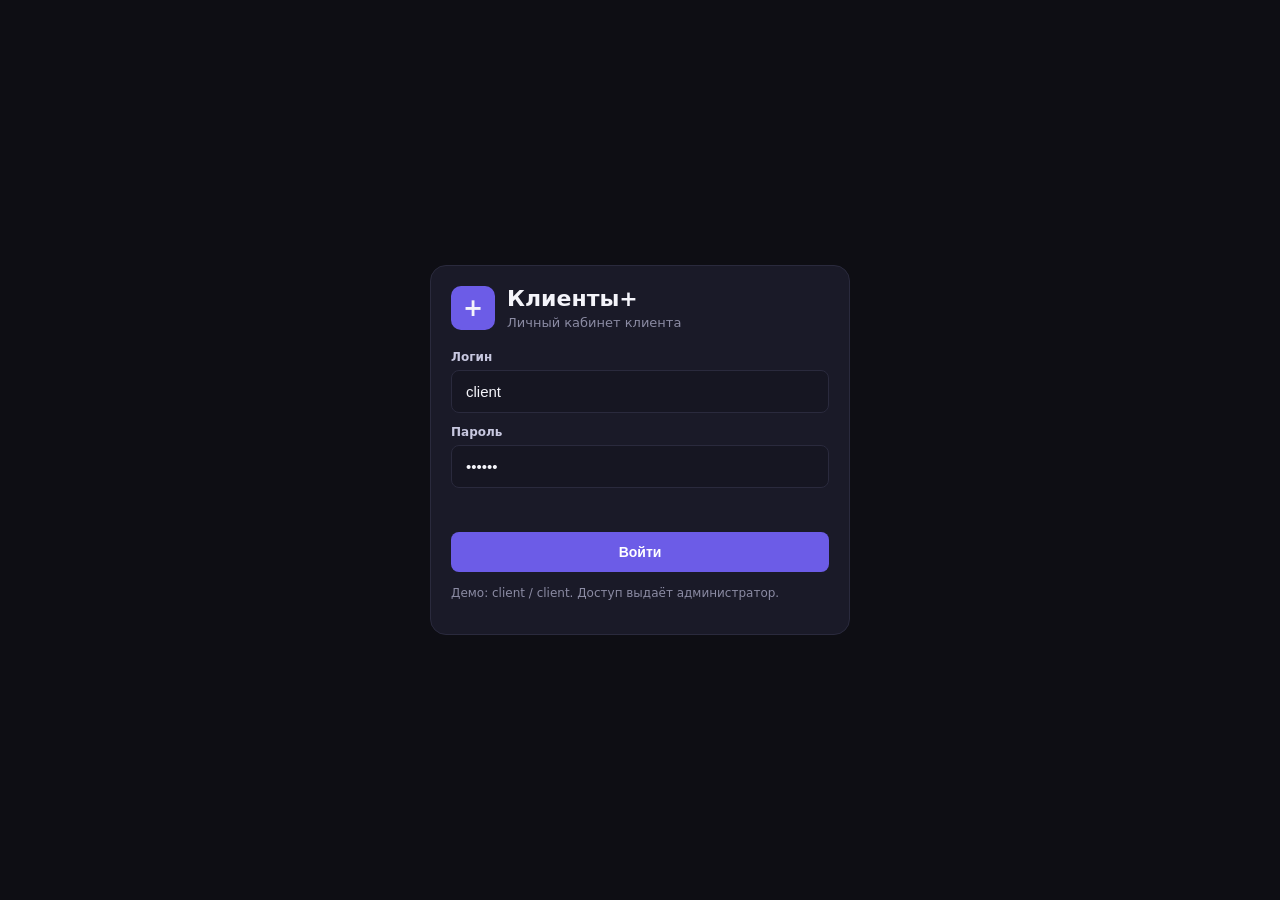
<file: index.html>
<!DOCTYPE html>
<html lang="ru">
<head>
  <meta charset="utf-8" />
  <meta name="viewport" content="width=device-width, initial-scale=1, viewport-fit=cover" />
  <meta name="theme-color" content="#0E0E14" />
  <title>Клиенты+ — личный кабинет</title>
  <link rel="stylesheet" href="./css/app.css" />
</head>
<body>
  <div id="app" class="app">
    <section id="screen-login" class="screen screen--active">
      <div class="card card--auth"></div>
    </section>
  </div>
  <script src="./js/config.js"></script>
  <script src="./js/app.js"></script>
</body>
</html>
</file>
<file: css/app.css>
:root {
  --bg: #0e0e14;
  --surface: #161622;
  --card: #1a1a28;
  --border: #2a2a3d;
  --text: #f4f4fa;
  --muted: #8b8ba3;
  --label: #c8c8e0;
  --accent: #6c5ce7;
  --accent-hover: #7d6ff0;
  --accent-soft: #2a2545;
  --danger: #ff6b8a;
  --radius: 12px;
  --nav-h: 64px;
}
* { box-sizing: border-box; }
html, body { margin: 0; min-height: 100%; font-family: "Segoe UI", system-ui, sans-serif; background: var(--bg); color: var(--text); }
.app { min-height: 100dvh; }
.screen { display: none; min-height: 100dvh; }
.screen--active { display: flex; flex-direction: column; }
.card { background: var(--card); border: 1px solid var(--border); border-radius: 16px; padding: 20px; }
.card--auth { width: min(420px, calc(100% - 32px)); margin: auto; }
.brand { display: flex; align-items: center; gap: 12px; margin-bottom: 20px; }
.brand__logo { width: 44px; height: 44px; border-radius: 10px; background: var(--accent); display: grid; place-items: center; font-size: 24px; font-weight: 700; }
.brand__title { font-size: 22px; font-weight: 700; margin: 0; }
.brand__sub { margin: 4px 0 0; color: var(--muted); font-size: 13px; }
label { display: block; font-size: 12px; font-weight: 600; color: var(--label); margin: 0 0 6px; }
input, textarea { width: 100%; padding: 12px 14px; border-radius: 8px; border: 1px solid var(--border); background: var(--surface); color: var(--text); font-size: 15px; margin-bottom: 12px; }
textarea { min-height: 88px; resize: vertical; }
.btn { display: inline-flex; align-items: center; justify-content: center; padding: 12px 18px; border-radius: 8px; border: none; font-weight: 600; font-size: 14px; cursor: pointer; }
.btn--primary { background: var(--accent); color: #fff; width: 100%; }
.btn--primary:hover { background: var(--accent-hover); }
.error { color: var(--danger); font-size: 13px; margin: 8px 0; min-height: 1.2em; }
.hint { color: var(--muted); font-size: 12px; margin-top: 12px; line-height: 1.5; }
.app-header { padding: 16px 20px; border-bottom: 1px solid var(--border); background: var(--surface); }
.app-header h1 { margin: 0; font-size: 18px; }
.app-header p { margin: 4px 0 0; color: var(--muted); font-size: 13px; }
.app-body { flex: 1; overflow: auto; padding: 16px 20px calc(var(--nav-h) + 16px); max-width: 720px; margin: 0 auto; width: 100%; }
.bottom-nav { position: fixed; left: 0; right: 0; bottom: 0; height: var(--nav-h); display: flex; background: var(--surface); border-top: 1px solid var(--border); padding-bottom: env(safe-area-inset-bottom); }
.nav-btn { flex: 1; border: none; background: transparent; color: var(--muted); font-size: 11px; font-weight: 600; cursor: pointer; }
.nav-btn--active { color: var(--accent); }
.panel-title { font-size: 16px; font-weight: 600; margin: 0 0 12px; }
.kv-row { display: flex; justify-content: space-between; gap: 12px; font-size: 14px; padding: 10px 0; border-bottom: 1px solid var(--border); }
.kv-row span:first-child { color: var(--muted); }
.task { padding: 14px; border-radius: var(--radius); background: var(--surface); border: 1px solid var(--border); margin-bottom: 10px; }
.task h3 { margin: 0 0 6px; font-size: 15px; }
.task-meta { font-size: 12px; color: var(--muted); }
.badge { display: inline-block; padding: 2px 8px; border-radius: 6px; font-size: 11px; font-weight: 600; background: var(--accent-soft); color: var(--accent-hover); }
.chat { display: flex; flex-direction: column; gap: 10px; max-height: 50vh; overflow-y: auto; margin-bottom: 12px; }
.msg { max-width: 85%; padding: 10px 14px; border-radius: 14px; font-size: 14px; line-height: 1.4; }
.msg--mine { align-self: flex-end; background: var(--accent); }
.msg--theirs { align-self: flex-start; background: var(--surface); border: 1px solid var(--border); }
.msg-meta { font-size: 11px; color: var(--muted); margin-top: 4px; }
.worker-card { background: var(--accent-soft); border: 1px solid #3d3568; border-radius: var(--radius); padding: 14px; margin-bottom: 16px; }
.worker-card h3 { margin: 0 0 4px; font-size: 15px; }
.worker-card p { margin: 0; color: var(--muted); font-size: 13px; }
@media (min-width: 768px) {
  .bottom-nav { max-width: 480px; left: 50%; transform: translateX(-50%); border-radius: 16px 16px 0 0; }
}
</file>
